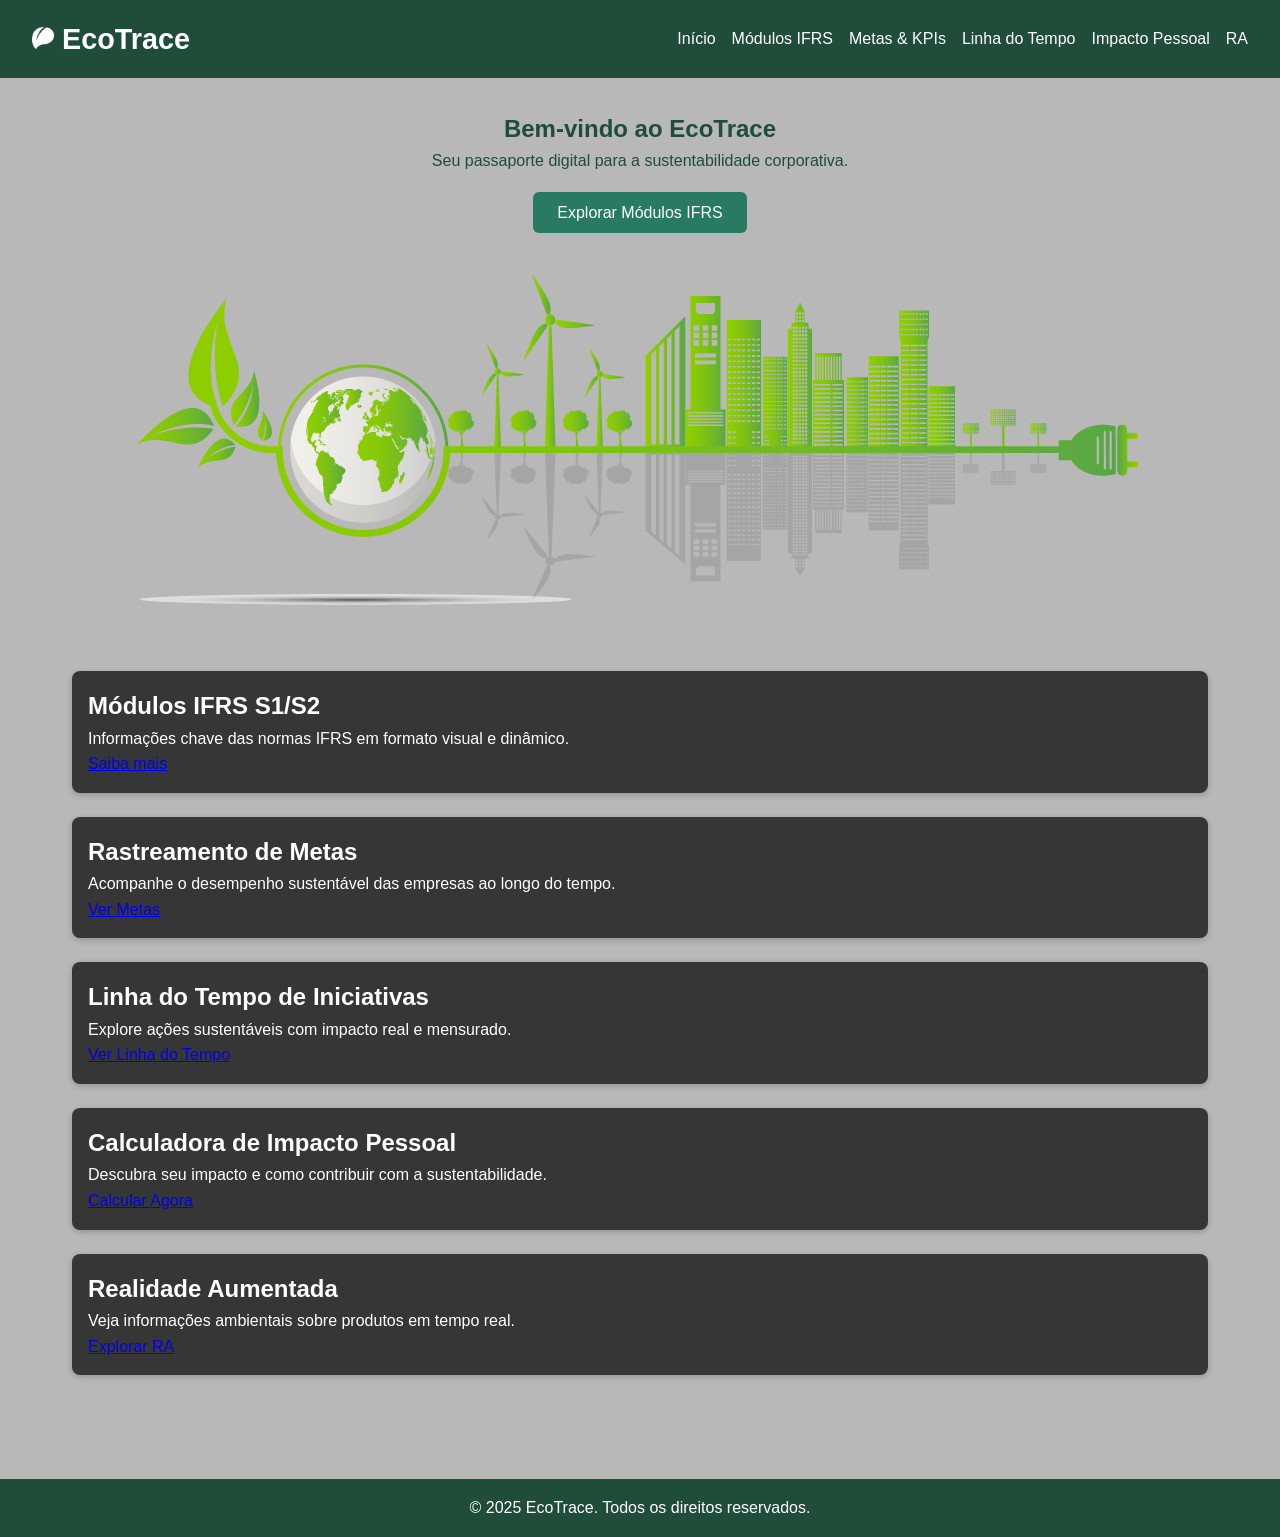
<file: index.html>
<!DOCTYPE html>
<html lang="pt-br">
<head>
  <meta charset="UTF-8">
  <meta name="viewport" content="width=device-width, initial-scale=1.0">
  <title>EcoTrace</title>
  <link rel="icon" href="folha-branca.png" type="image/x-icon">
  <link rel="stylesheet" href="styles.css">
</head>
<body>
  <header>
    <nav class="navbar">
      <a href="index.html" class="logo">
        <img src="folha-branca.png" alt="EcoTrace" width="22" height="22">
        EcoTrace
      </a>
      <ul class="nav-links">
        <li><a href="index.html">Início</a></li>
        <li><a href="modulos.html">Módulos IFRS</a></li>
        <li><a href="metas.html">Metas & KPIs</a></li>
        <li><a href="linha-do-tempo.html">Linha do Tempo</a></li>
        <li><a href="calculadora.html">Impacto Pessoal</a></li>
        <li><a href="realidade-aumentada.html">RA</a></li>
      </ul>
    </nav>
  </header>
  
  <main>
    <section class="hero">
      <div class="hero-content">
        <h1>Bem-vindo ao EcoTrace </h1>
        <p>Seu passaporte digital para a sustentabilidade corporativa.</p>
        <br>
        <a href="modulos.html" class="btn">Explorar Módulos IFRS</a>
      </div>
      <img src="sustentabilidade.png" alt="Natureza sustentável">
    </section>

    <section class="highlights">
      <div class="highlight">
        <h2>Módulos IFRS S1/S2</h2>
        <p>Informações chave das normas IFRS em formato visual e dinâmico.</p>
        <a href="modulos.html">Saiba mais</a>
      </div>
      <div class="highlight">
        <h2>Rastreamento de Metas</h2>
        <p>Acompanhe o desempenho sustentável das empresas ao longo do tempo.</p>
        <a href="metas.html">Ver Metas</a>
      </div>
      <div class="highlight">
        <h2>Linha do Tempo de Iniciativas</h2>
        <p>Explore ações sustentáveis com impacto real e mensurado.</p>
        <a href="linha-do-tempo.html">Ver Linha do Tempo</a>
      </div>
      <div class="highlight">
        <h2>Calculadora de Impacto Pessoal</h2>
        <p>Descubra seu impacto e como contribuir com a sustentabilidade.</p>
        <a href="calculadora.html">Calcular Agora</a>
      </div>
      <div class="highlight">
        <h2>Realidade Aumentada</h2>
        <p>Veja informações ambientais sobre produtos em tempo real.</p>
        <a href="realidade-aumentada.html">Explorar RA</a>
      </div>
    </section>
  </main>

  <footer>
    <p>&copy; 2025 EcoTrace. Todos os direitos reservados.</p>
  </footer>

  <script src="scripts.js"></script>
</body>
</html>
</file>
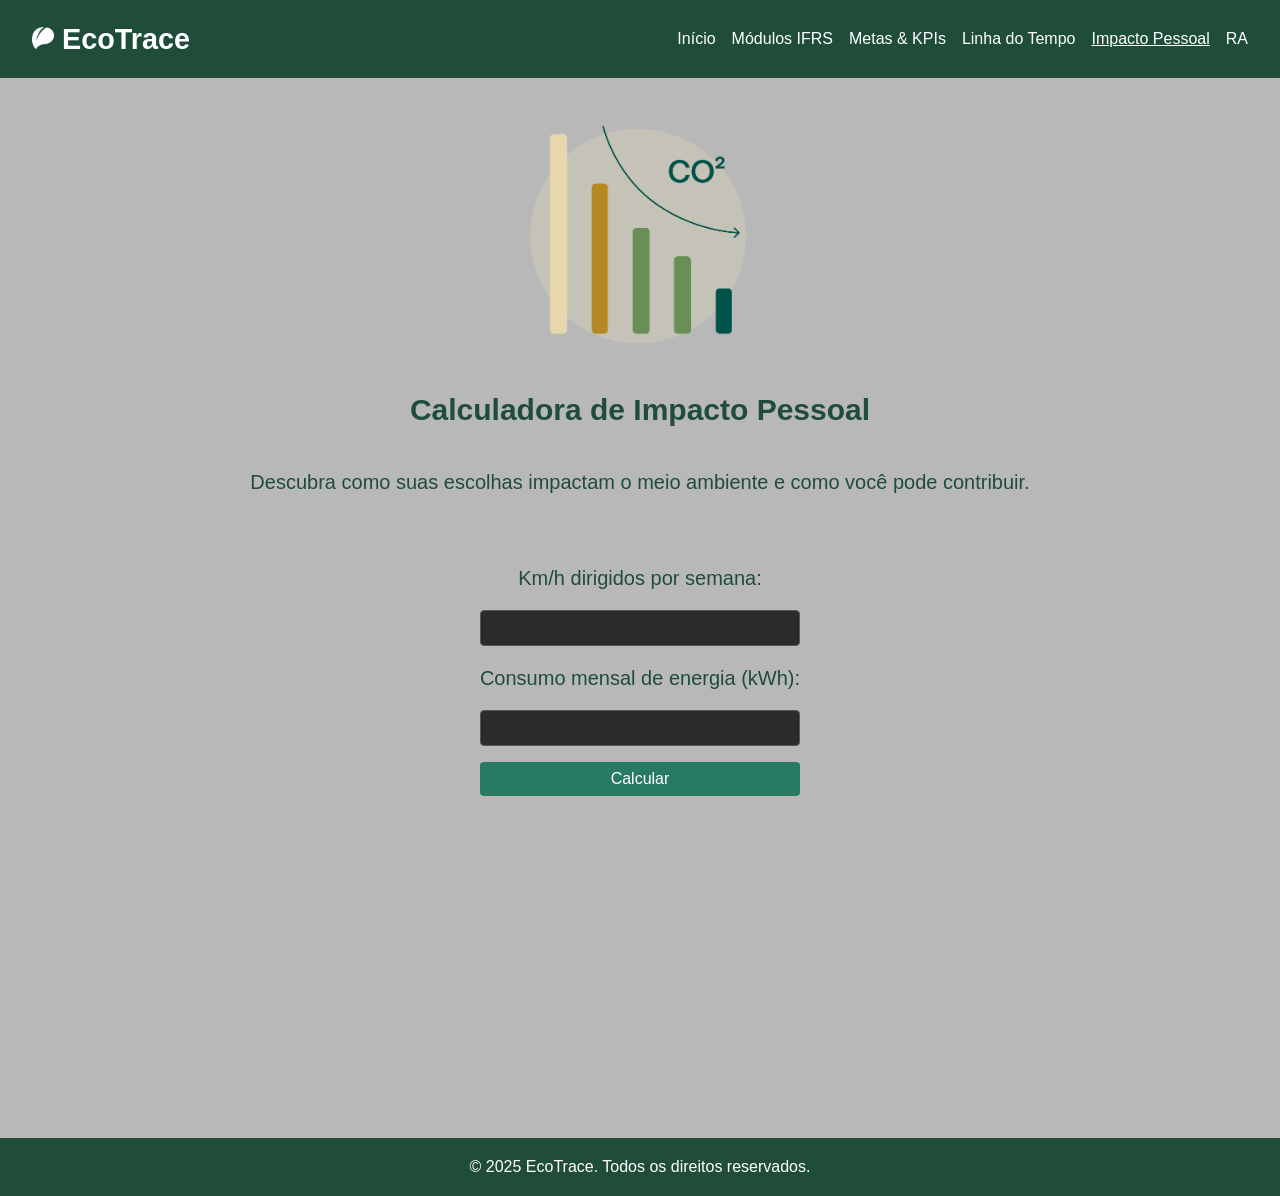
<file: calculadora.html>
<!DOCTYPE html>
<html lang="pt-br">
<head>
  <meta charset="UTF-8">
  <meta name="viewport" content="width=device-width, initial-scale=1.0">
  <title>Calculadora de Impacto - EcoTrace</title>
  <link rel="icon" href="folha-branca.png" type="image/x-icon">
  <link rel="icon" href="folha-branca.png" type="image/x-icon">
  <link rel="stylesheet" href="styles.css">
  <script defer src="scripts.js"></script>
</head>
<body>
  <header>
    <nav class="navbar">
      <a href="index.html" class="logo">
        <img src="folha-branca.png" alt="EcoTrace" width="22" height="22">
        EcoTrace
      </a>
      <ul class="nav-links">
        <li><a href="index.html">Início</a></li>
        <li><a href="modulos.html">Módulos IFRS</a></li>
        <li><a href="metas.html">Metas & KPIs</a></li>
        <li><a href="linha-do-tempo.html">Linha do Tempo</a></li>
        <li><a href="calculadora.html" class="active">Impacto Pessoal</a></li>
        <li><a href="realidade-aumentada.html">RA</a></li>
      </ul>
    </nav>
  </header>
  <main>
    <a href="folha-branca.png" class="logo">
        <a href="folha-branca.png" class="logo" style="display: flex; align-items: center; justify-content: center; text-decoration: none; color: inherit;">
          <img src="mensurar-impacto-climatico.png" alt="EcoTrace" width="250" height="250" style="margin-right: 5px;">
          <span></span>
        </a>
        <br>
      
    <section class="lucas">
      
      <h1>Calculadora de Impacto Pessoal </h1>
      <br>
      
      <p>Descubra como suas escolhas impactam o meio ambiente e como você pode contribuir.</p>
      <br>
      <form id="calc-form">
        <label for="km">Km/h dirigidos por semana:</label>
        <input type="number" id="km" required>

        <label for="energia">Consumo mensal de energia (kWh):</label>
        <input type="number" id="energia" required>

        <button type="submit">Calcular</button>
      </form>
      <div id="resultado"></div>
    </section>
  </main>
  <br><br><br><br><br><br><br><br><br>
  <footer>
    <p>&copy; 2025 EcoTrace. Todos os direitos reservados.</p>
  </footer>
</body>
</html>
</file>
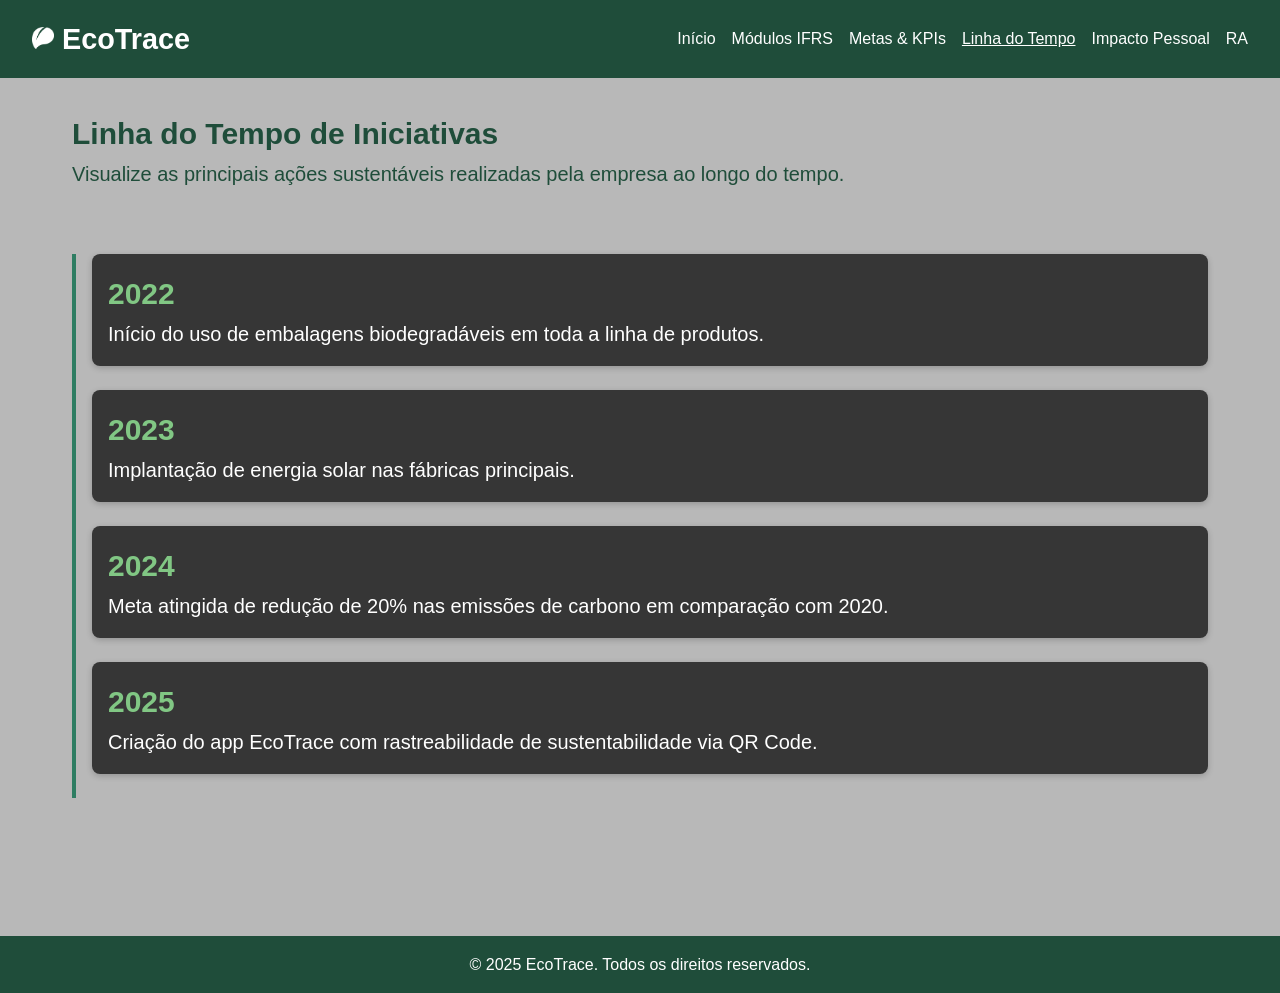
<file: linha-do-tempo.html>
<!DOCTYPE html>
<html lang="pt-br">
<head>
  <meta charset="UTF-8">
  <meta name="viewport" content="width=device-width, initial-scale=1.0">
  <title>Linha do Tempo - EcoTrace</title>
  <link rel="icon" href="folha-branca.png" type="image/x-icon">
  <link rel="stylesheet" href="styles.css">
</head>
<body>
  <header>
    <nav class="navbar">
      <a href="index.html" class="logo">
        <img src="folha-branca.png" alt="EcoTrace" width="22" height="22">
        EcoTrace
      </a>
      <ul class="nav-links">
        <li><a href="index.html">Início</a></li>
        <li><a href="modulos.html">Módulos IFRS</a></li>
        <li><a href="metas.html">Metas & KPIs</a></li>
        <li><a href="linha-do-tempo.html" class="active">Linha do Tempo</a></li>
        <li><a href="calculadora.html">Impacto Pessoal</a></li>
        <li><a href="realidade-aumentada.html">RA</a></li>
      </ul>
    </nav>
  </header>
  <main>
    <section class="content1">
      <h1>Linha do Tempo de Iniciativas</h1>
      <p>Visualize as principais ações sustentáveis realizadas pela empresa ao longo do tempo.</p>
      <br>
      <div class="timeline">
        <div class="timeline-event">
          <h2>2022</h2>
          <p>Início do uso de embalagens biodegradáveis em toda a linha de produtos.</p>
        </div>
        <div class="timeline-event">
          <h2>2023</h2>
          <p>Implantação de energia solar nas fábricas principais.</p>
        </div>
        <div class="timeline-event">
          <h2>2024</h2>
          <p>Meta atingida de redução de 20% nas emissões de carbono em comparação com 2020.</p>
        </div>
        <div class="timeline-event">
          <h2>2025</h2>
          <p>Criação do app EcoTrace com rastreabilidade de sustentabilidade via QR Code.</p>
        </div>
      </div>
    </section>
  </main>
  <br>
  <footer>
    <p>&copy; 2025 EcoTrace. Todos os direitos reservados.</p>
  </footer>
</body>
</html>
</file>
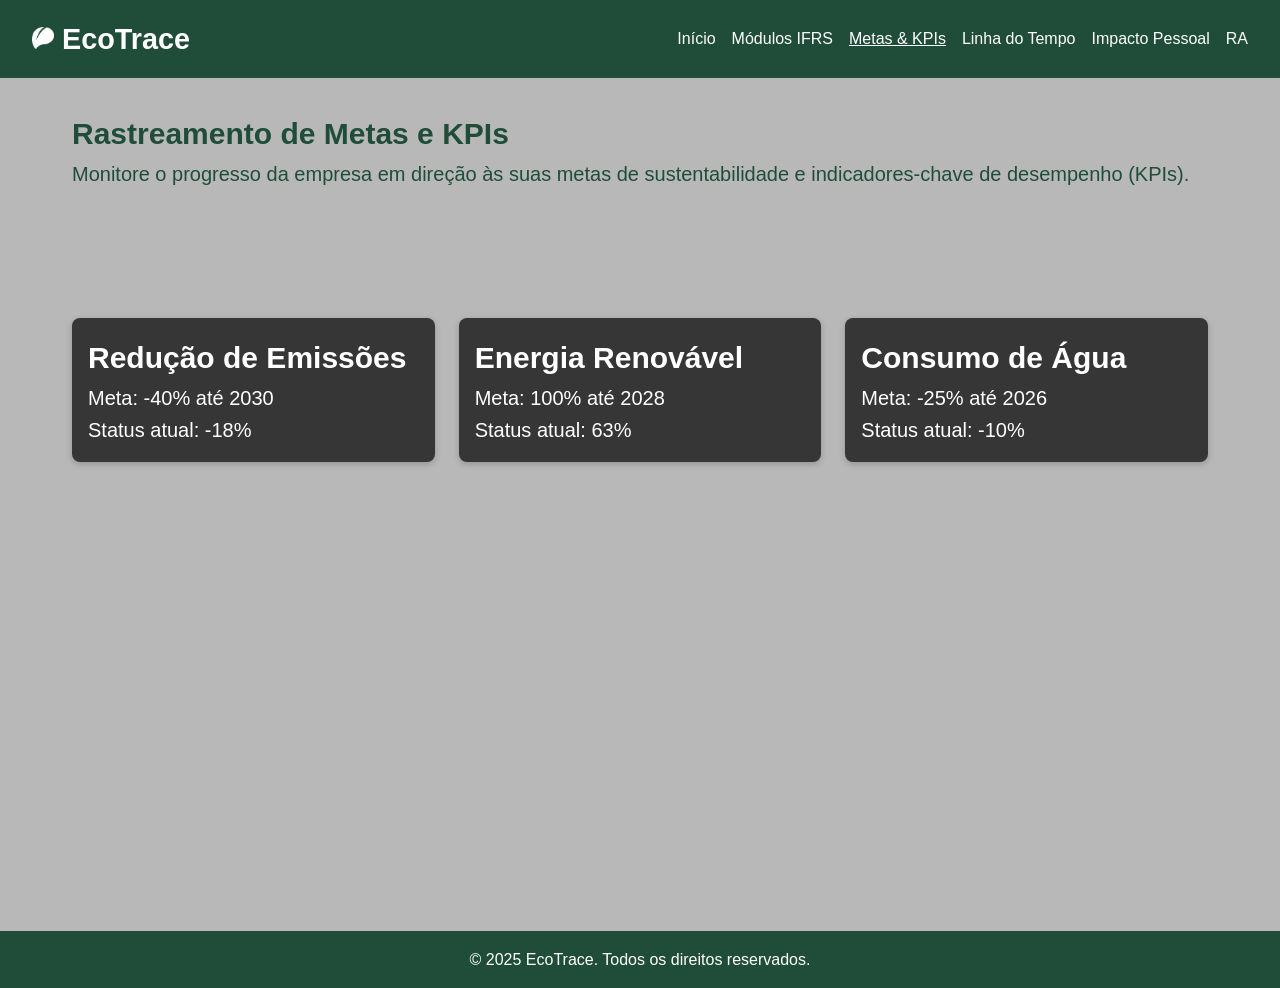
<file: metas.html>
<!DOCTYPE html>
<html lang="pt-br">
<head>
  <meta charset="UTF-8">
  <meta name="viewport" content="width=device-width, initial-scale=1.0">
  <title>Metas & KPIs - EcoTrace</title>
  <link rel="icon" href="folha-branca.png" type="image/x-icon">
  <link rel="stylesheet" href="styles.css">
</head>
<body>
  <header>
    <nav class="navbar">
      <a href="index.html" class="logo">
        <img src="folha-branca.png" alt="EcoTrace" width="22" height="22">
        EcoTrace
      </a>
      <ul class="nav-links">
        <li><a href="index.html">Início</a></li>
        <li><a href="modulos.html">Módulos IFRS</a></li>
        <li><a href="metas.html" class="active">Metas & KPIs</a></li>
        <li><a href="linha-do-tempo.html">Linha do Tempo</a></li>
        <li><a href="calculadora.html">Impacto Pessoal</a></li>
        <li><a href="realidade-aumentada.html">RA</a></li>
      </ul>
    </nav>
  </header>
  <main>
    <section class="content1">
      <h1>Rastreamento de Metas e KPIs</h1>
      <p>Monitore o progresso da empresa em direção às suas metas de sustentabilidade e indicadores-chave de desempenho (KPIs).</p>
      <br><br><br>
      <div class="kpis">
        <div class="kpi">
          <h2>Redução de Emissões</h2>
          <p>Meta: -40% até 2030</p>
          <p>Status atual: -18%</p>
        </div>
        <div class="kpi">
          <h2>Energia Renovável</h2>
          <p>Meta: 100% até 2028</p>
          <p>Status atual: 63%</p>
        </div>
        <div class="kpi">
          <h2>Consumo de Água</h2>
          <p>Meta: -25% até 2026</p>
          <p>Status atual: -10%</p>
        </div>
      </div>
    </section>
  </main>
  <br><br><br><br><br><br><br><br><br><br><br><br><br>
  <footer>
    <p>&copy; 2025 EcoTrace. Todos os direitos reservados.</p>
  </footer>
</body>
</html>
</file>
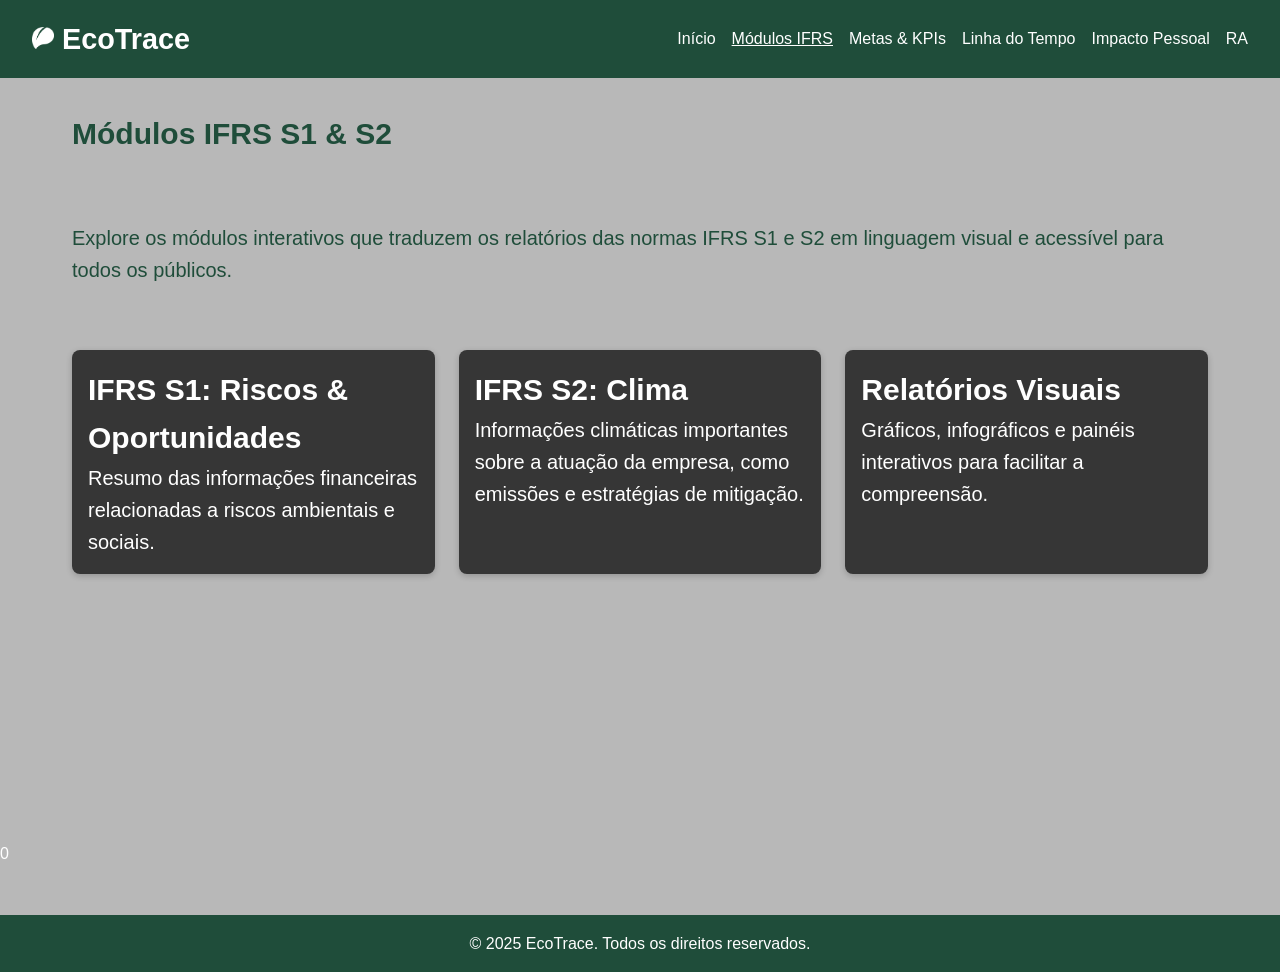
<file: modulos.html>
<!DOCTYPE html>
<html lang="pt-br">
<head>
  <meta charset="UTF-8">
  <meta name="viewport" content="width=device-width, initial-scale=1.0">
  <title>Módulos IFRS S1/S2 - EcoTrace</title>
  <link rel="icon" href="folha-branca.png" type="image/x-icon">
  <link rel="stylesheet" href="styles.css">
</head>
<body>
  <header>
    <nav class="navbar">
      <a href="index.html" class="logo">
        <img src="folha-branca.png" alt="EcoTrace" width="22" height="22">
        EcoTrace
      </a>
      <ul class="nav-links">
        <li><a href="index.html">Início</a></li>
        <li><a href="modulos.html" class="active">Módulos IFRS</a></li>
        <li><a href="metas.html">Metas & KPIs</a></li>
        <li><a href="linha-do-tempo.html">Linha do Tempo</a></li>
        <li><a href="calculadora.html">Impacto Pessoal</a></li>
        <li><a href="realidade-aumentada.html">RA</a></li>
      </ul>
    </nav>
  </header>
  <main>
    <section class="content1">
      <h1>Módulos IFRS S1 & S2</h1>
      <br><br>
      <p>Explore os módulos interativos que traduzem os relatórios das normas IFRS S1 e S2 em linguagem visual e acessível para todos os públicos.</p>
      <br>
      <div class="modules-grid">
        <div class="module">
          <h2>IFRS S1: Riscos & Oportunidades</h2>
          <p>Resumo das informações financeiras relacionadas a riscos ambientais e sociais.</p>
        </div>
        <div class="module">
          <h2>IFRS S2: Clima</h2>
          <p>Informações climáticas importantes sobre a atuação da empresa, como emissões e estratégias de mitigação.</p>
        </div>
        <div class="module">
          <h2>Relatórios Visuais</h2>
          <p>Gráficos, infográficos e painéis interativos para facilitar a compreensão.</p>
        </div>
      </div>
    </section>
  </main>
  <br><br><br><br><br><br><br>0
  <footer>
    <p>&copy; 2025 EcoTrace. Todos os direitos reservados.</p>
  </footer>
</body>
</html>
</file>
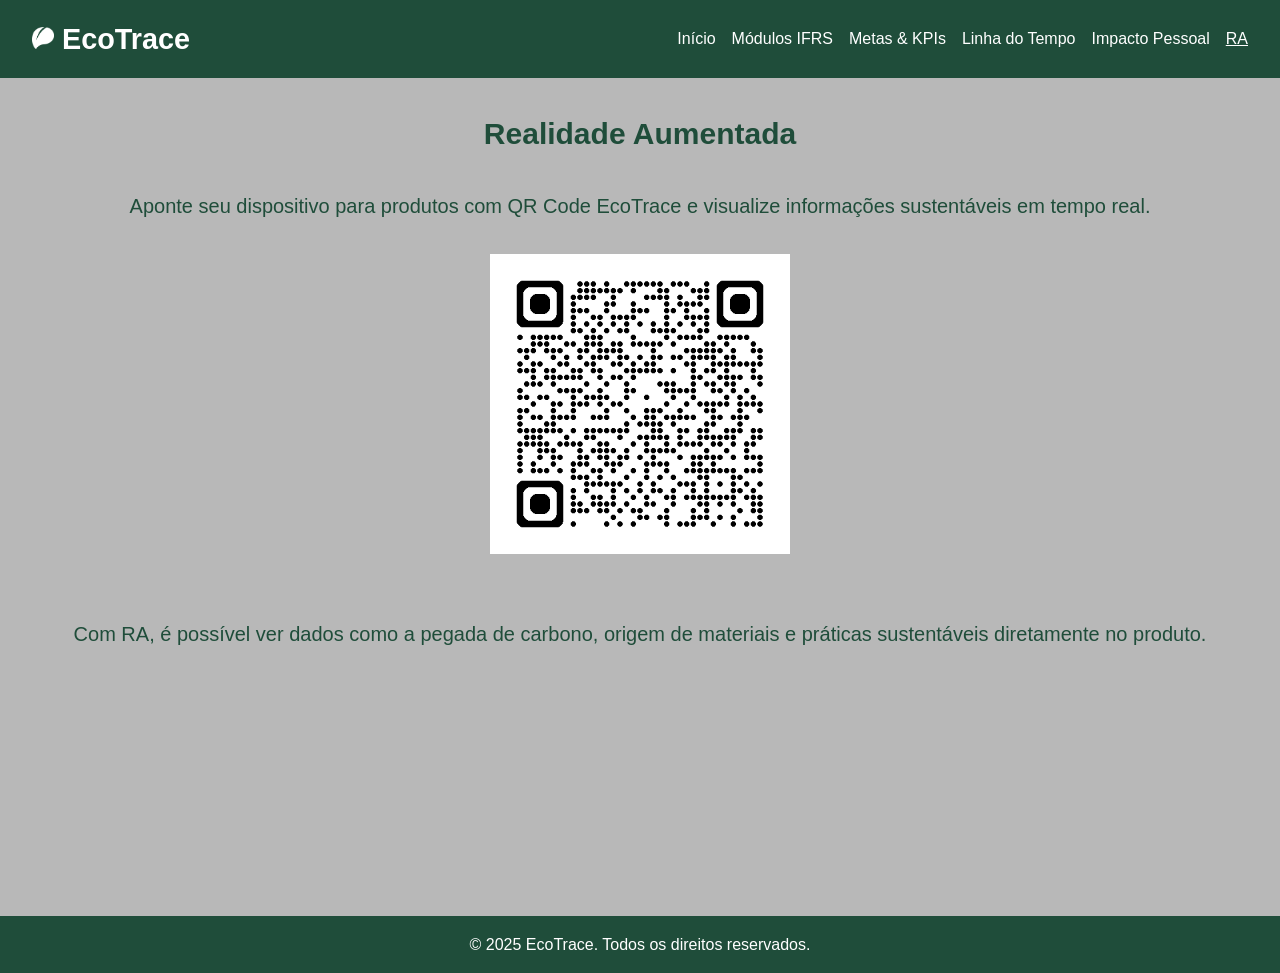
<file: realidade-aumentada.html>
<!DOCTYPE html>
<html lang="pt-br">
<head>
  <meta charset="UTF-8">
  <meta name="viewport" content="width=device-width, initial-scale=1.0">
  <title>Realidade Aumentada - EcoTrace</title>
  <link rel="icon" href="folha-branca.png" type="image/x-icon">
  <link rel="icon" href="folha-branca.png" type="image/x-icon">
  <link rel="stylesheet" href="styles.css">
</head>
<body>
  <header>
    <nav class="navbar">
      <a href="index.html" class="logo">
        <img src="folha-branca.png" alt="EcoTrace" width="22" height="22">
        EcoTrace
      </a>
      <ul class="nav-links">
        <li><a href="index.html">Início</a></li>
        <li><a href="modulos.html">Módulos IFRS</a></li>
        <li><a href="metas.html">Metas & KPIs</a></li>
        <li><a href="linha-do-tempo.html">Linha do Tempo</a></li>
        <li><a href="calculadora.html">Impacto Pessoal</a></li>
        <li><a href="realidade-aumentada.html" class="active">RA</a></li>
      </ul>
    </nav>
  </header>
  <main>
    <section class="lucas1">
      <h1>Realidade Aumentada</h1>
      <br>
      <p>Aponte seu dispositivo para produtos com QR Code EcoTrace e visualize informações sustentáveis em tempo real.</p>
      <br>
      <img src="qrcode.png" alt="Ilustração de RA em ação" style="width: 100%; max-width: 300px;">
      <br><br>
      <p>Com RA, é possível ver dados como a pegada de carbono, origem de materiais e práticas sustentáveis diretamente no produto.</p>
    </section>
  </main>
  <br><br><br><br><br><br>
  <footer>
    <p>&copy; 2025 EcoTrace. Todos os direitos reservados.</p>
  </footer>
</body>
</html>
</file>
<file: styles.css>
/* Reset básico */
* {
          margin: 0;
          padding: 0;
          box-sizing: border-box;
        }
        
        body {
          font-family: 'Segoe UI', Tahoma, Geneva, Verdana, sans-serif;
          background-color:rgb(184, 184, 184);
          color: #ffffff;
          line-height: 1.6;
        }
        
        header {
          background-color: #1f4d3a;
          padding: 1rem 2rem;
          color: rgb(245, 245, 245);
        }
        
        .navbar {
          display: flex;
          flex-wrap: wrap;
          justify-content: space-between;
          align-items: center;
        }
        
        .lucas {
          display: flex;
          flex-direction: column;
          align-items: center;
          text-align: center;
          margin-bottom: 2rem;
          color: #1f4d3a;
          font-size: 20px;
        }

        .module {
          color: #ffffff;
        }

        .timeline {
          color: #ffffff;
        }

        .kpis {
          color: #ffffff;
        }

        .lucas1 {
          display: flex;
          flex-direction: column;
          align-items: center;
          text-align: center;
          margin-bottom: 2rem;
          color: #1f4d3a;
          font-size: 20px;
        }
        
        .content1 {
          display: flex;
          flex-direction: column;
         
          margin-bottom: 2rem;
          color: #1f4d3a;
          font-size: 20px;
        }

        .logo {
          font-size: 1.8rem;
          font-weight: bold;
          color: rgb(255, 255, 255);
          text-decoration: none;
        
        }
        
        .nav-links {
          list-style: none;
          display: flex;
          flex-wrap: wrap;
          gap: 1rem;
        }
        
        .nav-links li a {
          color: white;
          text-decoration: none;
          font-weight: 500;
        }
        
        .nav-links li a.active,
        .nav-links li a:hover {
          text-decoration: underline;
        }
        
        main {
          padding: 2rem;
          max-width: 1200px;
          margin: 0 auto;
        }
        
        .hero {
          display: flex;
          flex-direction: column;
          align-items: center;
          text-align: center;
          margin-bottom: 2rem;
          color: #1f4d3a;
        }
        
        .hero img {
          margin-top: 1rem;
          max-width: 100%;
          border-radius: 8px;
        }
        
        .btn {
          margin-top: 1rem;
          background-color: #287a63;
          color: white;
          padding: 0.75rem 1.5rem;
          text-decoration: none;
          border-radius: 6px;
          transition: background 0.3s;
        }
        
        .btn:hover {
          background-color: #1c5647;
        }
        
        .highlight, .module, .kpi, .timeline-event {
          background: #363636;
          padding: 1rem;
          border-radius: 8px;
          margin-bottom: 1.5rem;
          box-shadow: 0 2px 6px rgba(0,0,0,0.2);
        }
        
        .modules-grid, .kpis {
          display: grid;
          grid-template-columns: repeat(auto-fit, minmax(250px, 1fr));
          gap: 1.5rem;
          margin-top: 2rem;
        }
        
        .timeline {
          margin-top: 2rem;
          border-left: 4px solid #2e7d62;
          padding-left: 1rem;
        }
        
        .timeline-event h2 {
          color: #81c784;
        }
        
        form {
          display: flex;
          flex-direction: column;
          gap: 1rem;
          max-width: 400px;
          margin-top: 2rem;
        }
        
        form input, form button {
          padding: 0.5rem;
          font-size: 1rem;
          border-radius: 4px;
          border: none;
        }
        
        form input {
          background-color: #2b2b2b;
          color: #fff;
          border: 1px solid #555;
        }
        
        form button {
          background-color: #287a63;
          color: white;
          cursor: pointer;
        }
        
        form button:hover {
          background-color: #1c5647;
        }
        
        footer {
          background-color: #1f4d3a;
          color: white;
          text-align: center;
          padding: 1rem;
          margin-top: 3rem;
        }
        
        @media (max-width: 768px) {
          .navbar {
            flex-direction: column;
            align-items: flex-start;
          }
        
          .nav-links {
            flex-direction: column;
            width: 100%;
          }
        
          .modules-grid, .kpis {
            grid-template-columns: 1fr;
          }
        
          form {
            width: 100%;
          }
        
          main {
            padding: 1rem;
          }
        
          .hero {
            padding: 1rem;
            text-align: center;
    
          }
        
          .highlight, .module, .kpi, .timeline-event {
            padding: 1rem;
          }
        }
</file>
